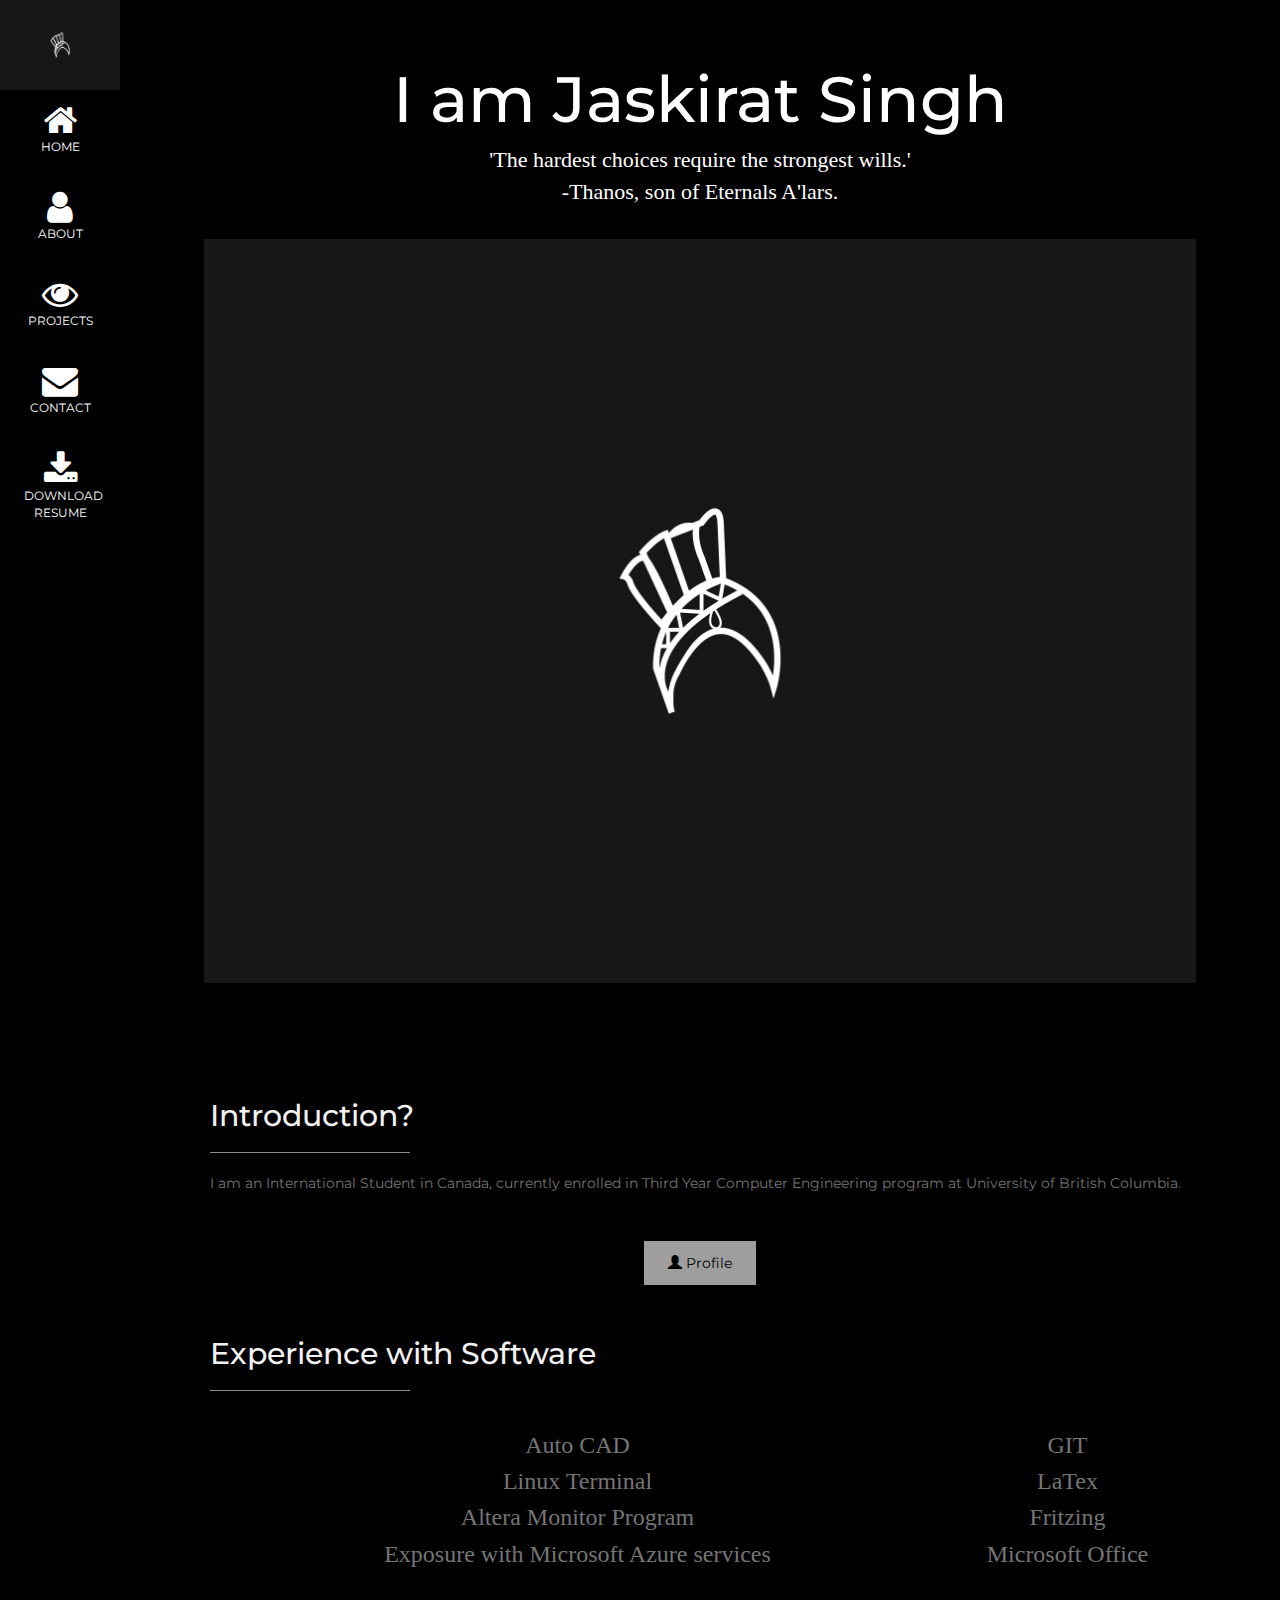
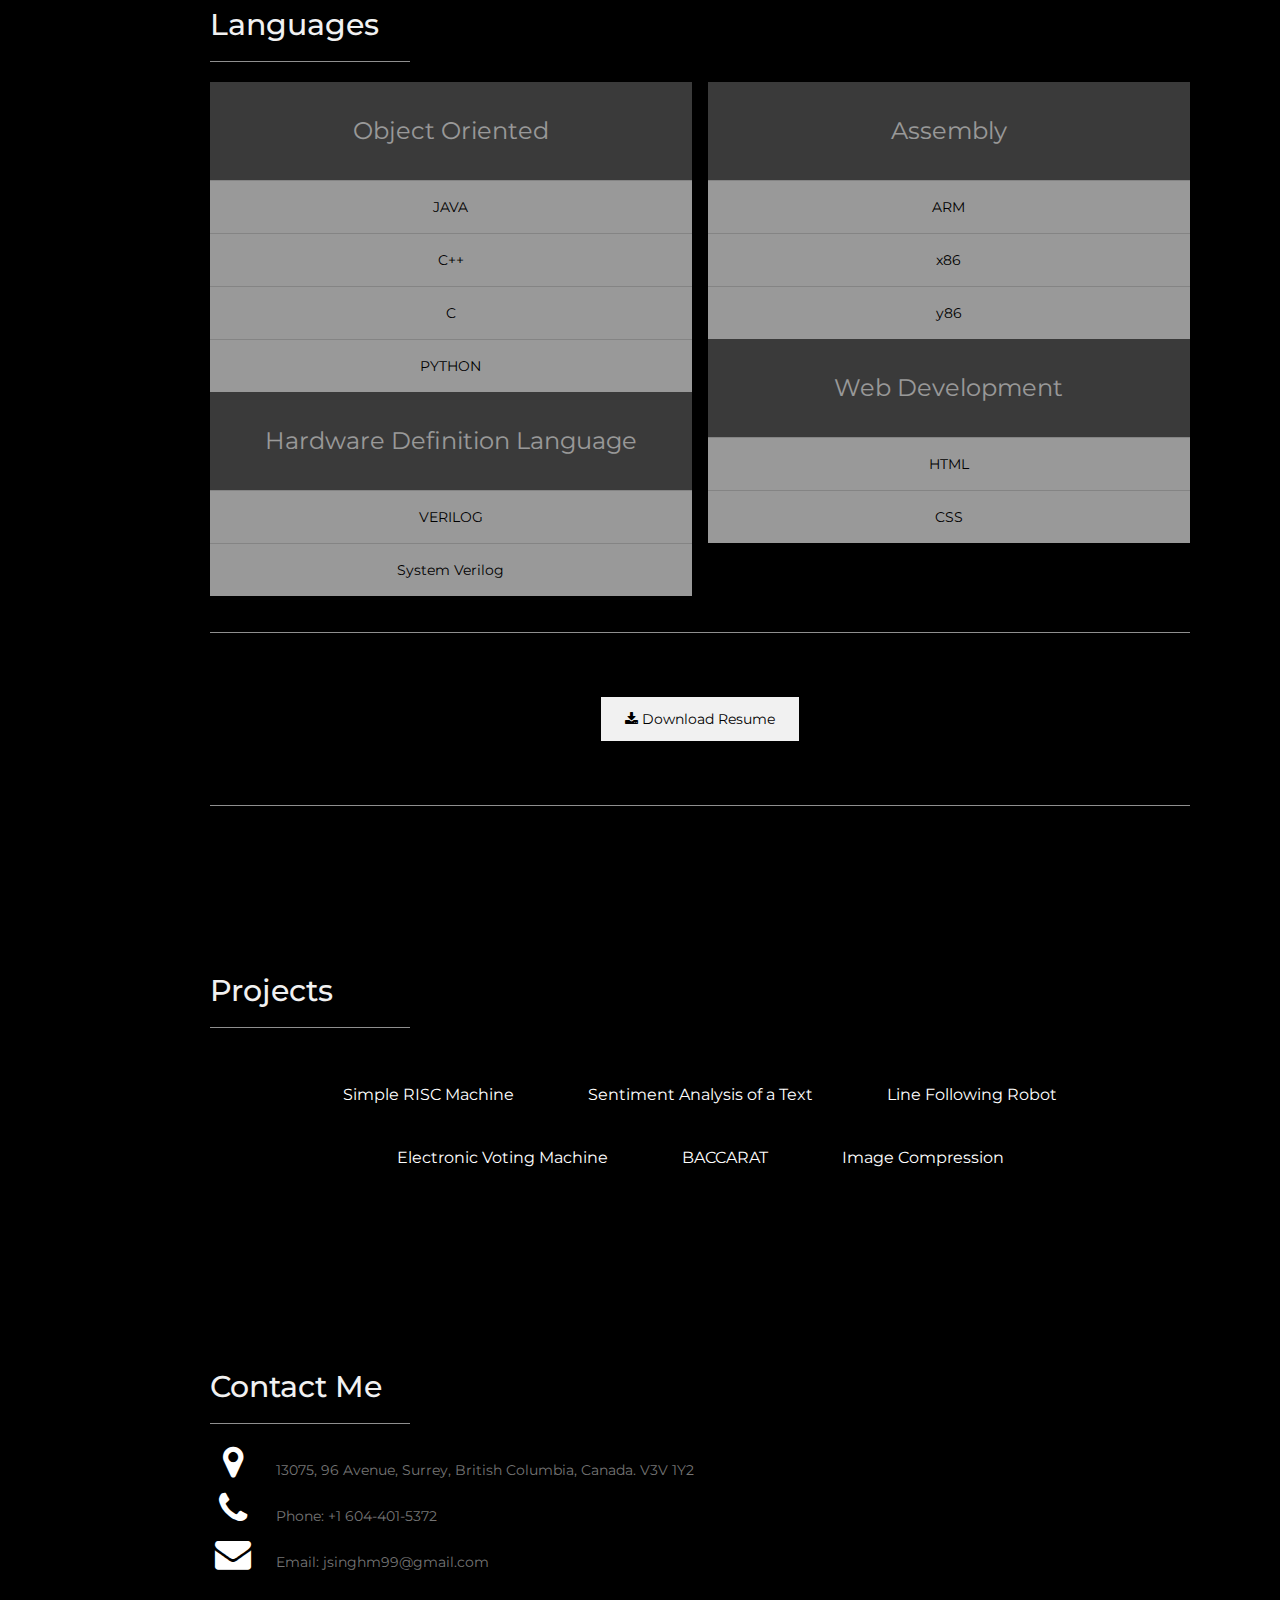
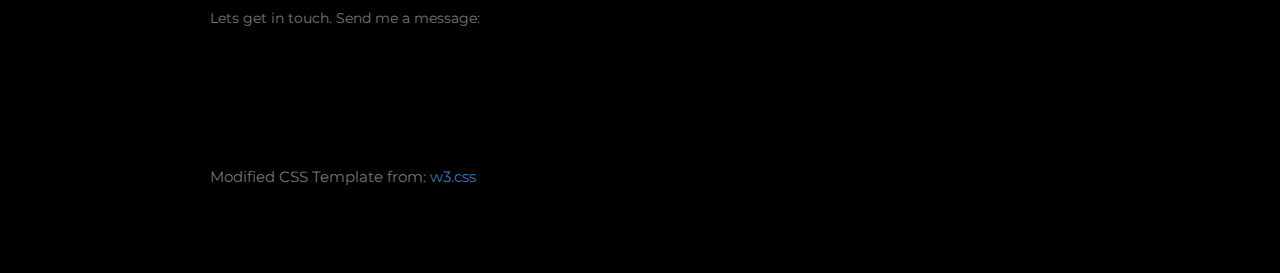
<file: index.html>
<!DOCTYPE html>

<html>

  <!----------------------------------------------------------------------------------------------------------------------------------------------------------------------------------------->
  <title>
    Jaskirat_Singh
  </title>
  <!----------------------------------------------------------------------------------------------------------------------------------------------------------------------------------------->

  <link rel="icon" type="/image/png" href = "images/icon.png">
  <meta charset="UTF-8">
  <meta name="viewport" content="width=device-width, initial-scale=1">
  <link rel="stylesheet" href="https://www.w3schools.com/w3css/4/w3.css">
  <link rel="stylesheet" href="https://fonts.googleapis.com/css?family=Montserrat">
  <link rel="stylesheet" href="https://cdnjs.cloudflare.com/ajax/libs/font-awesome/4.7.0/css/font-awesome.min.css">
  <link rel="stylesheet" href="https://maxcdn.bootstrapcdn.com/bootstrap/3.3.7/css/bootstrap.min.css">

<!------------------------------------------------------------------------------------------------------------------------------------------------------------------------------------------->
<!------------------------------------------------------------------------------------------------------------------------------------------------------------------------------------------->
<!---------------------------------------------------------------------START OF STYLE SHEET-------------------------------------------------------------------------------------------------->
<!------------------------------------------------------------------------------------------------------------------------------------------------------------------------------------------->
<!------------------------------------------------------------------------------------------------------------------------------------------------------------------------------------------->

  <style>

    /*--------------------------------------------------------------------------------------------------------------------------------------------------------------------------------------*/
    body, h1,h2,h3,h4,h5,h6 {
      font-family: "Montserrat", sans-serif
    }
    h7 {
      font-family: "Montserrat", sans-serif, color: red
    }
    h8 {
      font-family: 'Gruppo';
      font-size: 22px;
    }
    /*--------------------------------------------------------------------------------------------------------------------------------------------------------------------------------------*/
    .w3-row-padding img {
      margin-bottom: 12px
    }
    .w3-sidebar {
      width: 120px;
      background: #222;
    }
    #main {
      margin-left: 120px
    }
    
    @media only screen and (max-width: 600px) {#main {margin-left: 0}}

    /*--------------------------------------------------------------------------------------------------------------------------------------------------------------------------------------*/
    /*----------------------------------------------------------------------------PROJECT DESCRIPTION MODALS---------------------------------------------------------------------------0----*/
    /*--------------------------------------------------------------------------------------------------------------------------------------------------------------------------------------*/

    .modal {
      display: none; /* Hidden by default */
      position: fixed; /* Stay in place */
      z-index: 1; /* Sit on top */
      padding-top: 100px; /* Location of the box */
      left: 0;
      top: 0;
      width: 100%; /* Full width */
      height: 100%; /* Full height */
      overflow: auto; /* Enable scroll if needed */
      background-color: rgb(0,0,0); /* Fallback color */
      background-color: rgba(129, 126, 126, 0.4); /* Black w/ opacity */
    }

    .modal-content {
      position: relative;
      background-color: #fefefe;
      margin: auto;
      padding: 0;
      border: 1px solid #888;
      width: 80%;
      box-shadow: 0 4px 8px 0 rgba(0,0,0,0.2),0 6px 20px 0 rgba(0,0,0,0.19);
      -webkit-animation-name: animatetop;
      -webkit-animation-duration: 0.4s;
      animation-name: animatetop;
      animation-duration: 0.4s
    }

    /*-------------------------------------------------------------------------------ANIMATION FOR MODALAS----------------------------------------------------------------------------------*/
    @-webkit-keyframes animatetop {
      from {top:-300px; opacity:0} 
      to {top:0; opacity:1}
    }

    @keyframes animatetop {
      from {top:-300px; opacity:0}
      to {top:0; opacity:1}
    }

    .close {
      color: white;
      float: right;
      font-size: 28px;
      font-weight: bold;
    }

    .close:hover,
    .close:focus {
      color: #000;
      text-decoration: none;
      cursor: pointer;
    }

    .modal-header {
      padding: 2px 8px;
      background-color:black;
      color: white;
    }

    .modal-body {
      padding: 2px 8px;
      background-color: rgb(192, 191, 191);
      color: black;
    }

    .modal-footer {
      padding: 8px 8px;
      background-color: black;
      color: white;
    }

    /*--------------------------------------------------------------------------------------------------------------------------------------------------------------------------------------*/
    
    .button {
      background-color: rgb(0, 0, 0); /* Green */
      border: 1px solid;
      color: rgb(255, 255, 255);
      padding: 15px 32px;
      text-align: center;
      text-decoration: none;
      display: inline-block;
      font-size: 16px;
      margin: 4px 2px;
      cursor: pointer;
    }

    /*--------------------------------------------------------------------------------------------------------------------------------------------------------------------------------------*/

    .whitespace {
      color:rgb(192, 191, 191);
    }

  </style>
<!------------------------------------------------------------------------------------------------------------------------------------------------------------------------------------------->
<!------------------------------------------------------------------------------------------------------------------------------------------------------------------------------------------->
<!---------------------------------------------------------------------END OF STYLE SHEET---------------------------------------------------------------------------------------------------->
<!------------------------------------------------------------------------------------------------------------------------------------------------------------------------------------------->
<!------------------------------------------------------------------------------------------------------------------------------------------------------------------------------------------->

  <body class="w3-black">

<!------------------------------------------------------------------------------------------------------------------------------------------------------------------------------------------->
<!------------------------------------------------------------------------------------------------------------------------------------------------------------------------------------------->
<!---------------------------------------------------------------------START OF LEFT ICON BAR------------------------------------------------------------------------------------------------>
<!------------------------------------------------------------------------------------------------------------------------------------------------------------------------------------------->
<!------------------------------------------------------------------------------------------------------------------------------------------------------------------------------------------->
    <nav class="w3-sidebar w3-bar-block w3-small w3-hide-small w3-black w3-center">
      <!-- Avatar image in top left corner -->
      <img src="images/top_left.png" style="width:100%">
      <a href="#" class="w3-bar-item w3-button w3-padding-large w3-black">
        <i class="fa fa-home w3-spin w3-xxlarge">
        </i>
        <p>
          HOME
        </p>
      </a>
      <a href="#about" class="w3-bar-item w3-button w3-padding-large w3-black">
        <i class="fa fa-user w3-spin w3-xxlarge">
        </i>
        <p>
          ABOUT
        </p>
      </a>
      <a href="#projects" class="w3-bar-item w3-button w3-padding-large w3-black">
        <i class="fa fa-eye w3-spin w3-xxlarge">
        </i>
        <p>
          PROJECTS
        </p>
      </a>
      <a href="#contact" class="w3-bar-item w3-button w3-padding-large w3-black">
        <i class="fa fa-envelope w3-spin w3-xxlarge">
        </i>
        <p>
          CONTACT
        </p>
      </a>
      <a href="wordfiles/Resume.docx" class="w3-bar-item w3-button w3-padding-large w3-black" download>
        <i class="fa fa-download w3-spin w3-xxlarge">
        </i> 
        <p>
          DOWNLOAD <br> 
          RESUME
        </p>
      </a>
    </nav>
<!------------------------------------------------------------------------------------------------------------------------------------------------------------------------------------------->
<!------------------------------------------------------------------------------------------------------------------------------------------------------------------------------------------->
<!---------------------------------------------------------------------END OF LEFT ICON BAR-------------------------------------------------------------------------------------------------->
<!------------------------------------------------------------------------------------------------------------------------------------------------------------------------------------------->
<!------------------------------------------------------------------------------------------------------------------------------------------------------------------------------------------->

<!------------------------------------------------------------------------------------------------------------------------------------------------------------------------------------------->
<!------------------------------------------------------------------------------------------------------------------------------------------------------------------------------------------->
<!---------------------------------------------------------------------START OF PAGE CONTENT------------------------------------------------------------------------------------------------->
<!------------------------------------------------------------------------------------------------------------------------------------------------------------------------------------------->
<!------------------------------------------------------------------------------------------------------------------------------------------------------------------------------------------->

    <div class="w3-padding-large" id="main">

<!------------------------------------------------------------------------------------------------------------------------------------------------------------------------------------------->
<!------------------------------------------------------------------------------------------------------------------------------------------------------------------------------------------->
<!----------------------------------------------------------------------------HEADER--------------------------------------------------------------------------------------------------------->
<!------------------------------------------------------------------------------------------------------------------------------------------------------------------------------------------->
<!------------------------------------------------------------------------------------------------------------------------------------------------------------------------------------------->
      <header class="w3-container w3-padding-32  w3-center w3-black" id="home">
        <h1 class="w3-jumbo">
          <span class="w3-hide-small">
            I am
          </span> 
          Jaskirat Singh
        </h1>
        <h8>
            'The hardest choices require the strongest wills.'  <br> -Thanos, son of Eternals A'lars.<br><br> 
        </h8>
        <img src="images/top_left.png" alt="boy" class="w3-image" width="992" height="1108">
      </header>

<!------------------------------------------------------------------------------------------------------------------------------------------------------------------------------------------->
<!------------------------------------------------------------------------------------------------------------------------------------------------------------------------------------------->
<!---------------------------------------------------------------------END OF HEADER--------------------------------------------------------------------------------------------------------->
<!------------------------------------------------------------------------------------------------------------------------------------------------------------------------------------------->
<!------------------------------------------------------------------------------------------------------------------------------------------------------------------------------------------->

<!------------------------------------------------------------------------------------------------------------------------------------------------------------------------------------------->
<!------------------------------------------------------------------------------------------------------------------------------------------------------------------------------------------->
<!---------------------------------------------------------------------START OF ABOUT SECTION------------------------------------------------------------------------------------------------>
<!------------------------------------------------------------------------------------------------------------------------------------------------------------------------------------------->
<!------------------------------------------------------------------------------------------------------------------------------------------------------------------------------------------->
      <div class="w3-content w3-justify w3-text-grey w3-padding-64" id="about">                                                                                                               
        <h2 class="w3-text-light-grey">                                                                                                                                                         
          Introduction?                                                                                                                                                                           
        </h2>                                                                                                                                                                                           
        <hr style="width:200px" class="w3-opacity">                                                                                                                                                       
        <p>                                                                                                                                                                                         
          I am an International Student in Canada, currently enrolled in Third Year Computer Engineering program at University of British Columbia. <br>
        </p> 
        <div class="w3-row w3-center w3-padding-16 w3-section w3-light-black">
          <button id="PI" class="w3-button w3-center w3-grey w3-padding-large w3-section">
            <i class="glyphicon glyphicon-user">
            </i> 
            Profile
          </button>
        </div>    
        
        <div id="myModal_PI" class="modal">
            <div class="modal-content">
              <div class="modal-header">
                <span class="close">
                  &times;
                </span>
                <h2>
                  Personal Information
                </h2>
              </div>
              <div class="modal-body">
                <p>
                  Name: JASKIRAT SINGH <Br>
                  Date of Birth: 28th JAN 1999 <br>
                  Place of Birth: PUNJAB, INDIA <br> <br>

                  Academic History: <br>
                  Nursery - Grade 12 : Sharjah Indian School, Sharjah, United Arab Emirates. (Grade 12 % = 92.4) <br>
                  University Transfer Program, Applied Science: College of New Caledonia, Prince George, British Columbia, Canada. Sept 2017 - May 2018. (GPA : 4.01) <br>
                  Bachelor of Computer Engineering: University of British Columbia, Vancouver, British Columbia, Canada. Sept 2018 - current. (Transferred into 2nd year, currently in 3rd year) <br> <br>

                  Work History: <br>
                  Fulfillment Associate - Walmart Canada - (June 2018 - Sept 2018) - Stocking + Customer Services <Br> <br>
                  
                  Contract/Intern: <br>
                  Red Maple Learning Institute, Surrey, B.C - (June 2019) - 2 days - Using Microsoft Office Applications, set up a Student Record Management System. <br> <br>

                  Volunteering Experience: <br>
                  Clean Up UAE (Sharjah, United Arab Emirates) - Volunteer	- September 2014<br>
                  •	Leading a team of students under mentorship from Emirates Environmental Group (EEG) in learning effective waste management techniques and cleaning up areas in Rural Dubai.<br>
                  
                  Can Collection Campaign (Sharjah, United Arab Emirates) - Volunteer - October 2015 <br>
                  •	Competing with other environment protection clubs by collecting undisposed cans/tins.<br> 
                  •	Lasted for 2 weeks and ended with 5th position with 20+ clubs competing <Br>
                  
                  UBC Engineering Volunteers (Vancouver, British Columbia) - Volunteer	<br>
                  •	Event 1 : UBC Engineering OPEN house: Attending register’s desk, leading lab tours. (November ,2018) <br>
                  •	Event 2: Help answer prospective UBC engineering students with admission/program related questions <Br> <br>

                  Communication skills: <br>
                  Read, write and speak fluently in English, Punjabi and Hindi. <br>
                  **ENGLISH Proficiency test (IELTS) result: 8 points.<Br>
                  Read and write fluently in Arabic.<br> <br> 
                </p>
              </div>
              <div class="modal-footer">
                <h3>
                  011001010110000101110010011101000110100000100000011100000110010101110010
                </h3>
              </div>
            </div>
          </div>

          <script>
            /*--------------------------------------------------------------------------------------------------------------------------------------------------------------------------------*/      
            var PI_modal = document.getElementById("myModal_PI");
            var PI_btn = document.getElementById("PI");
            var PI_span = document.getElementsByClassName("close")[0];
      
            PI_btn.onclick = function() {
              PI_modal.style.display = "block";
            }
            PI_span.onclick = function() {
              PI_modal.style.display = "none";
            }
            window.onclick = function(event) {
              if (event.target == PI_modal) {
                PI_modal.style.display = "none";
              }
            }
          </script>
                                                                                                                                                                                                                                      
        <h2 class="w3-text-light-grey">
          Experience with Software
        </h2>

        <hr style="width:200px" class="w3-opacity">
        
        <!----------------------------------------------------------------------------------------------------------------------------------------------------------------------------------->
        <div class="w3-row w3-center w3-padding-16 w3-section w3-light-black">
          <div class="w3-threequarter  w3-border w3-border-black w3-hover-border-brown w3-xlarge w3-serif">
            Auto CAD
          </div>
          <div class="w3-quarter  w3-border w3-border-black w3-hover-border-red w3-xlarge w3-serif">
            GIT
          </div>
          <div class="w3-threequarter  w3-border w3-border-black w3-hover-border-pink w3-xlarge w3-serif">
            Linux Terminal
          </div>
            <div class="w3-quarter  w3-border w3-border-black w3-hover-border-blue w3-xlarge w3-serif">
            LaTex
          </div>
          <div class="w3-threequarter  w3-border w3-border-black w3-hover-border-yellow w3-xlarge w3-serif">
            Altera Monitor Program
          </div>
            <div class="w3-quarter  w3-border w3-border-black w3-hover-border-green w3-xlarge w3-serif">
            Fritzing
          </div>
          <div class="w3-threequarter  w3-border w3-border-black w3-hover-border-white w3-xlarge w3-serif">
            Exposure with Microsoft Azure services
          </div>
          <div class="w3-quarter  w3-border w3-border-black w3-hover-border-purple w3-xlarge w3-serif">
            Microsoft Office
          </div>
        </div>
        <!----------------------------------------------------------------------------------------------------------------------------------------------------------------------------------->

        <!----------------------------------------------------------------------------------------------------------------------------------------------------------------------------------->
        <h2 class="w3-text-light-grey">Languages</h2>
        <hr style="width:200px" class="w3-opacity">
        <!----------------------------------------------------------------------------------------------------------------------------------------------------------------------------------->

        <div class="w3-row-padding" style="margin:0 -16px">
          <div class="w3-half w3-margin-bottom">
            <ul class="w3-ul w3-white w3-center w3-opacity w3-hover-opacity-off">
              <li class="w3-dark-grey w3-xlarge w3-padding-32">
                Object Oriented
              </li>
              <li class="w3-padding-16">
                JAVA
              </li>
              <li class="w3-padding-16">
                C++
              </li>
              <li class="w3-padding-16">
                C
              </li>
              <li class="w3-padding-16">
                PYTHON
              </li>
            </ul>
            <ul class="w3-ul w3-white w3-center w3-opacity w3-hover-opacity-off">
              <li class="w3-dark-grey w3-xlarge w3-padding-32">
                Hardware Definition Language
              </li>
              <li class="w3-padding-16">
                VERILOG
              </li>
              <li class="w3-padding-16">
                System Verilog
              </li>
            </ul>
          </div>

          <div class="w3-half">
            <ul class="w3-ul w3-white w3-center w3-opacity w3-hover-opacity-off">
              <li class="w3-dark-grey w3-xlarge w3-padding-32">
                Assembly
              </li>
              <li class="w3-padding-16">
                ARM
              </li>
              <li class="w3-padding-16">
                x86
              </li>
              <li class="w3-padding-16">
                y86
              </li>
            </ul>
            <ul class="w3-ul w3-white w3-center w3-opacity w3-hover-opacity-off">
              <li class="w3-dark-grey w3-xlarge w3-padding-32">Web Development</li>
              <li class="w3-padding-16">HTML</li>
              <li class="w3-padding-16">CSS</li>
            </ul>
          </div>
        </div>

        <!----------------------------------------------------------------------------------------------------------------------------------------------------------------------------------->

        <hr style="width:100%" class="w3-opacity">
        <div class="w3-row w3-center w3-padding-16 w3-section w3-light-black">
          <a href="wordfiles/Resume.docx" class="w3-bar-item w3-button w3-padding-large w3-black" download>
            <button class="w3-button w3-center w3-light-grey w3-padding-large w3-section">
              <i class="fa fa-download">
              </i> 
              Download Resume
            </button>
          </a>
        </div>
        <hr style="width:100%" class="w3-opacity">
      </div>
<!------------------------------------------------------------------------------------------------------------------------------------------------------------------------------------------->
<!------------------------------------------------------------------------------------------------------------------------------------------------------------------------------------------->
<!---------------------------------------------------------------------END OF ABOUT SECTION-------------------------------------------------------------------------------------------------->
<!------------------------------------------------------------------------------------------------------------------------------------------------------------------------------------------->
<!------------------------------------------------------------------------------------------------------------------------------------------------------------------------------------------->

<!------------------------------------------------------------------------------------------------------------------------------------------------------------------------------------------->
<!------------------------------------------------------------------------------------------------------------------------------------------------------------------------------------------->
<!---------------------------------------------------------------------START OF PROJECTS SECTION--------------------------------------------------------------------------------------------->
<!------------------------------------------------------------------------------------------------------------------------------------------------------------------------------------------->
<!------------------------------------------------------------------------------------------------------------------------------------------------------------------------------------------->
      <div class="w3-padding-64 w3-content" id="projects">

        <h2 class="w3-text-light-grey">
          Projects
        </h2>
        <hr style="width:200px" class="w3-opacity">
        <div class="w3-row w3-center w3-padding-16 w3-section w3-black">
          <button id="SRISCM" class="button button5 w3-border-black w3-hover-border-yellow">
            Simple RISC Machine
          </button>
          <button id="SAOAT" class="button button5 w3-border-black w3-hover-border-blue">
            Sentiment Analysis of a Text
          </button>
          <button id="LFR"class="button button5 w3-border-black w3-hover-border-pink" >
            Line Following Robot
          </button>
          <button id="EVM"class="button button5 w3-border-black w3-hover-border-green" >
            Electronic Voting Machine
          </button>
          <button id="TWM"class="button button5 w3-border-black w3-hover-border-red" >
            BACCARAT
          </button>
          <button id="IC"class="button button5 w3-border-black w3-hover-border-white" >
            Image Compression
          </button>
        </div>

        <!----------------------------------------------------------------------------------------------------------------------------------------------------------------------------------->
        <!----------------------------------------------------------------------------------------------------------------------------------------------------------------------------------->

        <div id="myModal_SRISCM" class="modal">
          <div class="modal-content">
            <div class="modal-header">
              <span class="close">
                &times;
              </span>
              <h2>
                Simple Reduced Set Instruction Computer Machine
              </h2>
            </div>
            <div class="modal-body">
              <p>
                Used ModelSim and Quartus to build a simple “Reduced Instruction Set Computer” (RISC) with Verilog, thereby gaining a better understanding of the chip functionality for ARM “instruction set architecture” <br>
                Integrated a finite state machine controller, instruction decoder and added Memory to RISC, to support memory mapped I/O. <br>
                Done as a Lab course over a period of 4 months at University of British Columbia, Vancouver. <br>
                Course Name: CPEN 211 : Introduction to Microcomputers <Br>
                Date: Sept 2018 - Dec 2018 <Br>
                Partner Name : Ryan Koyanagi <br>
              </p>  
            </div>
            <div class="modal-footer">
              <h3>
                Language : VERILOG
              </h3>
            </div>
          </div>
        </div>
        
        <!----------------------------------------------------------------------------------------------------------------------------------------------------------------------------------->

        <div id="myModal_SAOAT" class="modal">
          <div class="modal-content">
            <div class="modal-header">
              <span class="close">
                &times;
              </span>
              <h2>
                Sentiment Analysis Of A Text
              </h2>
            </div>
            <div class="modal-body">
              <p>
                Used Microsoft’s Azure Cognitive Services and built upon base code provided by instructor to analyze a text doc and find it's overall sentiment. <br>
                The text file is read and then broken down into clusters each containing 500 words. These clusters are then sent to Microsoft servers to find their sentiment. <br>
                Overall sentiment is then calculated. <Br>
                Done as a Lab course over a period of 4 months at University of British Columbia, Vancouver. <br>
                Course Name: CPEN 221 : Principals of Software Engineering <Br>
                Date: mid-Sept 2018 to end of Sept 2018 <Br>
                Partner Names: Sebastian Gonzalez and Kimia Besfat
              </p>
            </div>
            <div class="modal-footer">
              <h3>
                Language: JAVA
              </h3>
            </div>
          </div>
        </div>      
        
        <!----------------------------------------------------------------------------------------------------------------------------------------------------------------------------------->

        <div id="myModal_LFR" class="modal">
          <div class="modal-content">
            <div class="modal-header">
              <span class="close">
                &times;
                </span>
              <h2>
                Line Following Robot
              </h2>
            </div>
            <div class="modal-body">
              <p>
                Using Infrared Sensors, geared DC motors, raspberry pi, and additional components, created a line following robot. <br>
                The robot consisted 6 sensors in the front, each having its unique role. <br> <br>
                Key feature added: The robot analyses the path it's being following for a while, and accordingly manages its speed. If it has been seeing a straight line for a while, it accelerates and upon noticing a 
                curve slows down again. This is done with the help of the 2 extra sensors (The instructor asked to use only 4 sensors, we took permission to add 2 more, to add this feature.) which monitor anu change in path
                coming up ahead, and hence are placed a few centimeters ahead of the 4 sensors monitoring the path. It could also be controlled remotely through a mobile app. <br> <br>
                Done as a Lab course over a period of 1 month at University of British Columbia, Vancouver. <br>
                Course Name: CPEN 291 : Computer Engineering Design Studio <Br>
                Date: Feb 2019 - March 2019 <Br>
                Partners: Soroush Amirizadeh, Yash Dhandhania, Luqman Hakim, John Marquez and Thong Nguyen <br>
                My role/focus are: Eventhough every one helped out each other when needed, I worked mostly on path following and acceleration/decceleration algorithm. <br>
              </p>
            </div>
            <div class="modal-footer">
              <h3>
                Language: PYTHON
              </h3>
            </div>
          </div>
        </div>
        
        <!----------------------------------------------------------------------------------------------------------------------------------------------------------------------------------->

        <div id="myModal_EVM" class="modal">
          <div class="modal-content">
            <div class="modal-header">
              <span class="close">
                &times;
              </span>
              <h2>
                Electronic Voting Machine
              </h2>
            </div>
            <div class="modal-body">
              <p>
                Using a fingerprint scanner, camera, RFID card reader, Raspberrypi, touchscreen UI and additional components (electronic and 3d printed) created a fully functional portable Electronic Voting Machine. <br> <br>
                
                Working: An Admin can register a user through an online interface, create candidates, and start the voting process. Once the process has started, the voters go to the EVM, enter their username and password,
                scan their fingerprint and then go through a facial recognition test to cast a vote. The votes are then available for the admin to monitor real time. <br> <Br>
                
                Tech used: <b>-</b> Node js is the run-time environment for the backend. <br>
                <b>-</b> Used Express framework to serve backend requests for its simple and flexible structure, appropriate for rapid prototyping. <br>
                <b>-</b> Used the Flask framework to make the a facial recognition service. We do this since python has more libraries for accurate facial recognition. <br>
                <b>-</b> We use passport.js as authentication middleware for security purpose (logging in and signing up) <br>
                <b>-</b> We further take several security precautions such as storing hashed passwords instead of actual passwords as well as using cookies to maintain sessions for the online portal <br>
                <b>-</b> We used MongoDB as our database for the users’ information and the polling data <br>
                <b>-</b> Implemented with HTML, Javascript, CSS and handlebars, it also uses some style sheets from an online style sheet provider W3SCHOOLS.com <br>
                <b>-</b> We also used handlebars for rapid templating for HTML and CSS <br><br>

                Done as a Lab project over a period of 1 month at University of British Columbia, Vancouver. <br>
                Course Name: CPEN 291 : Computer Engineering Design Studio <Br>
                Date: March 2019 - April 2019 <Br>
                Partners: Soroush Amirizadeh, Yash Dhandhania, Luqman Hakim, John Marquez and Thong Nguyen <br>
                My role/focus area: Developed the front-end website for the UI. Set up all the hardware along with Soroush. <br> <Br>

                Some Images of the front end and fritzing of the overall hardware. <Br>
                <div class = "whitespace">
                  ----------<img src="images/fritzing_proj_2.png" style="width:30%"> ____________________  
                  <img src="images/homepage.png" style="width:50%"> ---- <Br> <br> <br>
                  -------------_______________________<img src="images/user_reg.png" style="width:70%"> <br> <br> <br>
                  ----------<img src="images/admin_access.png" style="width:45%"> --------------
                  <img src="images/poll_stat.png" style="width:39%">  
                </div>

              </p>
            </div>
            <div class="modal-footer">
              <h3>
                Language: Python (basic javascript, HTML, CSS and handlebars as well)
              </h3>
            </div>
          </div>
        </div>
        
        <!----------------------------------------------------------------------------------------------------------------------------------------------------------------------------------->

        <div id="myModal_TWM" class="modal">
          <div class="modal-content">
            <div class="modal-header">
              <span class="close">
                &times;
              </span>
              <h2>
                BACCARAT
              </h2>
            </div>
            <div class="modal-body">
              <p>
                Developed a Baccarat engine. Baccarat is a card game played in casinos around the world. A simple datapath can be constructed and controlled by a state machine. Game played through DE1-Soc. <br>
                Done as a Lab project over a period of 1 week at University of British Columbia, Vancouver. <br>
                Course Name: CPEN 311 : Digital Systems Design <Br>
                Date: May 2019 <Br>
              </p>
            </div>
            <div class="modal-footer">
              <h3>
                Language : System Verilog
              </h3>
            </div>
          </div>
        </div>

        <!----------------------------------------------------------------------------------------------------------------------------------------------------------------------------------->

        <div id="myModal_IC" class="modal">
            <div class="modal-content">
              <div class="modal-header">
                <span class="close">
                  &times;
                </span>
                <h2>
                  Image Compression Algorithms
                </h2>
              </div>
              <div class="modal-body">
                <p>
                  Using pre written basic code for classes such as HSLApixel , png etc, implemented compression algorithms in C++. <br>
                  Done as a Lab project over a period of 1 week at University of British Columbia, Vancouver. <br>
                  Course Name: CS 221 : Basic Algorithms and Data Structures. <Br>
                  Date: Marcg 2019 <Br>
                  Partner: Kimia Besfat <br>
                </p>
              </div>
              <div class="modal-footer">
                <h3>
                  Language : C++
                </h3>
              </div>
            </div>
          </div>
        
        <!----------------------------------------------------------------------------------------------------------------------------------------------------------------------------------->
        <!----------------------------------------------------------------------------------------------------------------------------------------------------------------------------------->

        <script>
          /*--------------------------------------------------------------------------------------------------------------------------------------------------------------------------------*/      
          var SRISCM_modal = document.getElementById("myModal_SRISCM");
          var SRISCM_btn = document.getElementById("SRISCM");
          var SRISCM_span = document.getElementsByClassName("close")[1];
  
          SRISCM_btn.onclick = function() {
            SRISCM_modal.style.display = "block";
          }
          SRISCM_span.onclick = function() {
            SRISCM_modal.style.display = "none";
          }
          window.onclick = function(event) {
            if (event.target == SRISCM_modal) {
              SRISCM_modal.style.display = "none";
            }
          }
          
          /*--------------------------------------------------------------------------------------------------------------------------------------------------------------------------------*/     
          
          var SAOAT_modal = document.getElementById("myModal_SAOAT");
          var SAOAT_btn = document.getElementById("SAOAT");
          var SAOAT_span = document.getElementsByClassName("close")[2];
  
          SAOAT_btn.onclick = function() {
            SAOAT_modal.style.display = "block";
          }
          SAOAT_span.onclick = function() {
            SAOAT_modal.style.display = "none";
          }
          window.onclick = function(event) {
            if (event.target == SAOAT_modal) {
              SAOAT_modal.style.display = "none";
            }
          }
          
          /*--------------------------------------------------------------------------------------------------------------------------------------------------------------------------------*/  

          var LFR_modal = document.getElementById("myModal_LFR");
          var LFR_btn = document.getElementById("LFR");
          var LFR_span = document.getElementsByClassName("close")[3];
      
          LFR_btn.onclick = function() {
            LFR_modal.style.display = "block";
          }
          LFR_span.onclick = function() {
            LFR_modal.style.display = "none";
          }
          window.onclick = function(event) {
            if (event.target == LFR_modal) {
              LFR_modal.style.display = "none";
            }
          }
          
          /*--------------------------------------------------------------------------------------------------------------------------------------------------------------------------------*/  

          var EVM_modal = document.getElementById("myModal_EVM");
          var EVM_btn = document.getElementById("EVM");
          var EVM_span = document.getElementsByClassName("close")[4];
    
          EVM_btn.onclick = function() {
            EVM_modal.style.display = "block";
          }
          EVM_span.onclick = function() {
            EVM_modal.style.display = "none";
          }
          window.onclick = function(event) {
            if (event.target == EVM_modal) {
              EVM_modal.style.display = "none";
            }
          }
          
          /*--------------------------------------------------------------------------------------------------------------------------------------------------------------------------------*/  

          var TWM_modal = document.getElementById("myModal_TWM");
          var TWM_btn = document.getElementById("TWM");
          var TWM_span = document.getElementsByClassName("close")[5];
      
          TWM_btn.onclick = function() {
            TWM_modal.style.display = "block";
          }
          TWM_span.onclick = function() {
            TWM_modal.style.display = "none";
          }
          window.onclick = function(event) {
            if (event.target == TWM_modal) {
              TWM_modal.style.display = "none";
            }
          }

          /*--------------------------------------------------------------------------------------------------------------------------------------------------------------------------------*/  

          var IC_modal = document.getElementById("myModal_IC");
          var IC_btn = document.getElementById("IC");
          var IC_span = document.getElementsByClassName("close")[6];
      
          IC_btn.onclick = function() {
            IC_modal.style.display = "block";
          }
          IC_span.onclick = function() {
            IC_modal.style.display = "none";
          }
          window.onclick = function(event) {
            if (event.target == IC_modal) {
              IC_modal.style.display = "none";
            }
          }
          
          /*--------------------------------------------------------------------------------------------------------------------------------------------------------------------------------*/  

        </script>
      </div>

<!------------------------------------------------------------------------------------------------------------------------------------------------------------------------------------------->
<!------------------------------------------------------------------------------------------------------------------------------------------------------------------------------------------->
<!---------------------------------------------------------------------END OF PROJECTS SECTION----------------------------------------------------------------------------------------------->
<!------------------------------------------------------------------------------------------------------------------------------------------------------------------------------------------->
<!------------------------------------------------------------------------------------------------------------------------------------------------------------------------------------------->

<!------------------------------------------------------------------------------------------------------------------------------------------------------------------------------------------->
<!------------------------------------------------------------------------------------------------------------------------------------------------------------------------------------------->
<!---------------------------------------------------------------------START OF CONTACT SECTION---------------------------------------------------------------------------------------------->
<!------------------------------------------------------------------------------------------------------------------------------------------------------------------------------------------->
<!------------------------------------------------------------------------------------------------------------------------------------------------------------------------------------------->

      <div class="w3-padding-64 w3-content w3-text-grey" id="contact">
        <h2 class="w3-text-light-grey">
          Contact Me
        </h2>
        <hr style="width:200px" class="w3-opacity">

        <div class="w3-section">
          <p>
            <i class="fa fa-map-marker fa-fw w3-text-white w3-xxlarge w3-margin-right">
            </i> 
            13075, 96 Avenue, Surrey, British Columbia, Canada. V3V 1Y2
          </p>
          <p>
            <i class="fa fa-phone fa-fw w3-text-white w3-xxlarge w3-margin-right">
            </i> 
            Phone: +1 604-401-5372
          </p>
          <p>
            <i class="fa fa-envelope fa-fw w3-text-white w3-xxlarge w3-margin-right"> 
            </i> 
            Email: jsinghm99@gmail.com
          </p>
        </div>
        <br>
        <p>
          Lets get in touch. Send me a message:
        </p>
      </div>
<!------------------------------------------------------------------------------------------------------------------------------------------------------------------------------------------->
<!------------------------------------------------------------------------------------------------------------------------------------------------------------------------------------------->
<!---------------------------------------------------------------------END OF CONTACT SECTION------------------------------------------------------------------------------------------------>
<!------------------------------------------------------------------------------------------------------------------------------------------------------------------------------------------->
<!------------------------------------------------------------------------------------------------------------------------------------------------------------------------------------------->

<!------------------------------------------------------------------------------------------------------------------------------------------------------------------------------------------->
<!------------------------------------------------------------------------------------------------------------------------------------------------------------------------------------------->
<!---------------------------------------------------------------------------------FOOTER---------------------------------------------------------------------------------------------------->
<!------------------------------------------------------------------------------------------------------------------------------------------------------------------------------------------->
<!------------------------------------------------------------------------------------------------------------------------------------------------------------------------------------------->
      <footer class="w3-content w3-padding-64 w3-text-grey w3-xlarge">
        <p class="w3-medium">
          Modified CSS Template from: 
          <a href="https://www.w3schools.com/w3css/default.asp" target="_blank" class="w3-hover-text-green">
            w3.css
          </a>
        </p>
      </footer>
<!------------------------------------------------------------------------------------------------------------------------------------------------------------------------------------------->
<!------------------------------------------------------------------------------------------------------------------------------------------------------------------------------------------->
<!---------------------------------------------------------------------END OF FOOTER--------------------------------------------------------------------------------------------------------->
<!------------------------------------------------------------------------------------------------------------------------------------------------------------------------------------------->
<!------------------------------------------------------------------------------------------------------------------------------------------------------------------------------------------->
    </div>
<!------------------------------------------------------------------------------------------------------------------------------------------------------------------------------------------->
<!------------------------------------------------------------------------------------------------------------------------------------------------------------------------------------------->
<!---------------------------------------------------------------------END OF PAGE CONTENT--------------------------------------------------------------------------------------------------->
<!------------------------------------------------------------------------------------------------------------------------------------------------------------------------------------------->
<!------------------------------------------------------------------------------------------------------------------------------------------------------------------------------------------->
  </body>
</html>
</file>
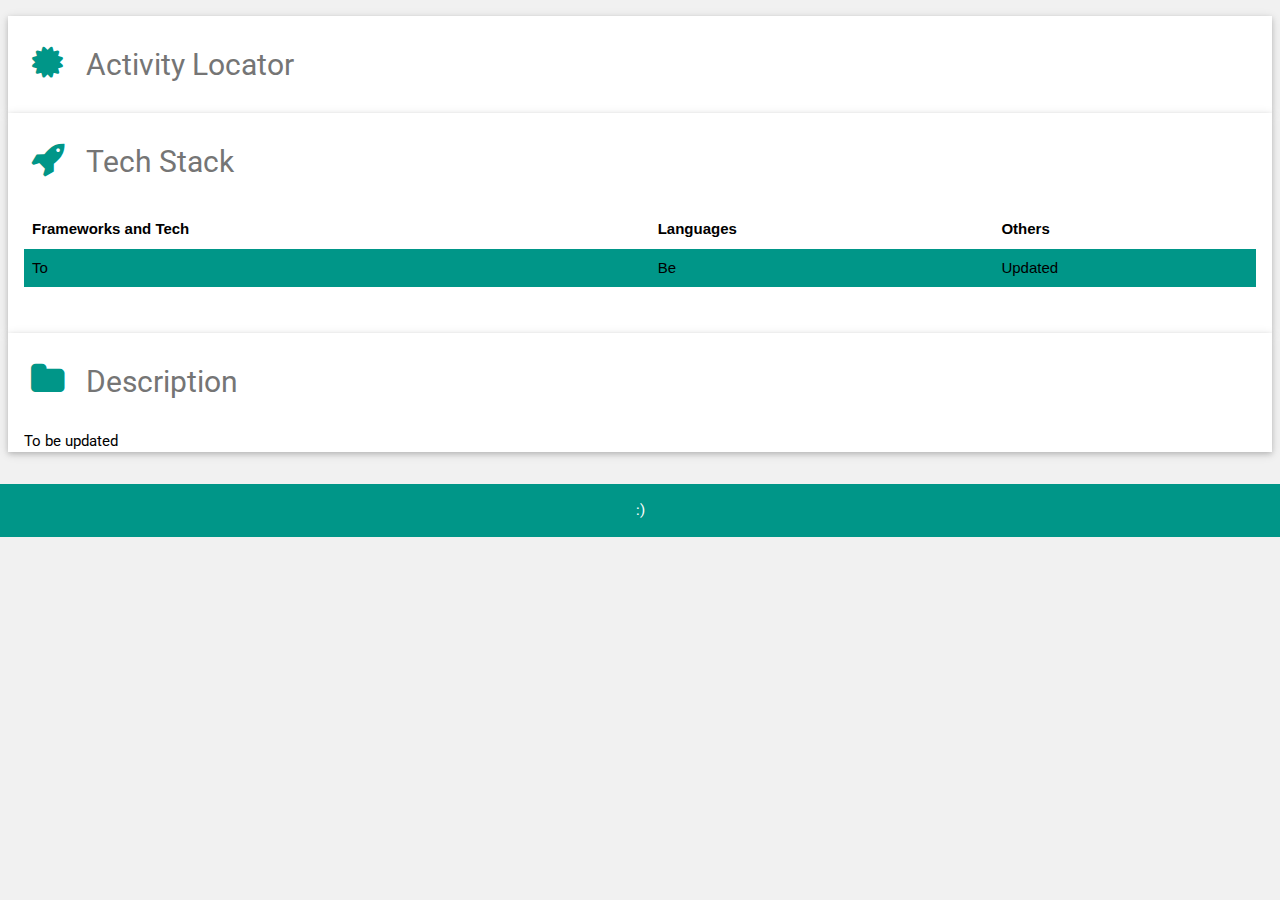
<file: Projects/ActivityLocator.html>
<!DOCTYPE html>
<html>
<title>Jaskirat's</title>
<meta charset="UTF-8">
<meta name="viewport" content="width=device-width, initial-scale=1">
<link rel="stylesheet" href="https://www.w3schools.com/w3css/4/w3.css">
<link rel='stylesheet' href='https://fonts.googleapis.com/css?family=Roboto'>
<link rel="stylesheet" href="https://cdnjs.cloudflare.com/ajax/libs/font-awesome/4.7.0/css/font-awesome.min.css">
<style>
html,body,h1,h2,h3,h4,h5,h6 {font-family: "Roboto", sans-serif}

table {
  font-family: arial, sans-serif;
  border-collapse: collapse;
  width: 100%;
}

td, th {
  border: 0px solid #dddddd;
  text-align: left;
  padding: 8px;
}

tr:nth-child(even) {
  background-color: #009688;
}
</style>
<body class="w3-light-grey">

<!-- Page Container -->
<div class="w3-content w3-margin-top" style="max-width:1400px;">

  <!-- The Grid -->
  <div class="w3-row-padding">

    <!-- Right Column -->
    <div>
      
      <div class="w3-container w3-card w3-white">
        <h2 class="w3-text-grey w3-padding-16"><i class="fa fa-certificate fa-fw w3-margin-right w3-xxlarge w3-text-teal"></i>Activity Locator</h2>
      </div>
      <div class="w3-container w3-card w3-white">
        <h2 class="w3-text-grey w3-padding-16"><i class="fa fa-rocket fa-fw w3-margin-right w3-xxlarge w3-text-teal"></i>Tech Stack</h2>  
        <table>
          <tr>
            <th>Frameworks and Tech</th>
            <th>Languages</th>
            <th>Others</th>
            <tr> <td>To</td> <td>Be</td> <td>Updated</td> </tr>
          </tr><!--
          <tr> <td>React</td> <td>Java</td> <td>Tri-Lingual</td> </tr>
          <tr> <td>Express.js</td> <td>JavaScript</td> <td>Customer Service</td> </tr>
          <tr> <td>Node.js</td> <td>C++</td> <td> Asana</td> </tr>
          <tr> <td>Git / Github</td> <td>C</td> <td>Agile Process</td> </tr>
          <tr> <td>AWS / Azure</td> <td>Verilog</td> <td>Human Factor Mitigation</td> </tr>
          <tr> <td>Quartus / ModelSim</td> <td>System Verilog</td> <td> HTML </td></tr>
          <tr> <td>Android Studio</td> <td>R</td> <td>CSS</td> </tr>  -->      
        </table>
        <br><br>
      </div>
      
      <div class="w3-container w3-card w3-white w3-margin-bottom">
        <h2 class="w3-text-grey w3-padding-16"><i class="fa fa-folder fa-fw w3-margin-right w3-xxlarge w3-text-teal"></i>Description</h2>
             To be updated
      </div>

    <!-- End Right Column -->
    </div>
  
    
  <!-- End Grid -->
  </div>
  
  <!-- End Page Container -->
</div>

<footer class="w3-container w3-teal w3-center w3-margin-top">
  <p>:)</p>
</footer>

</body>
</html>
</file>
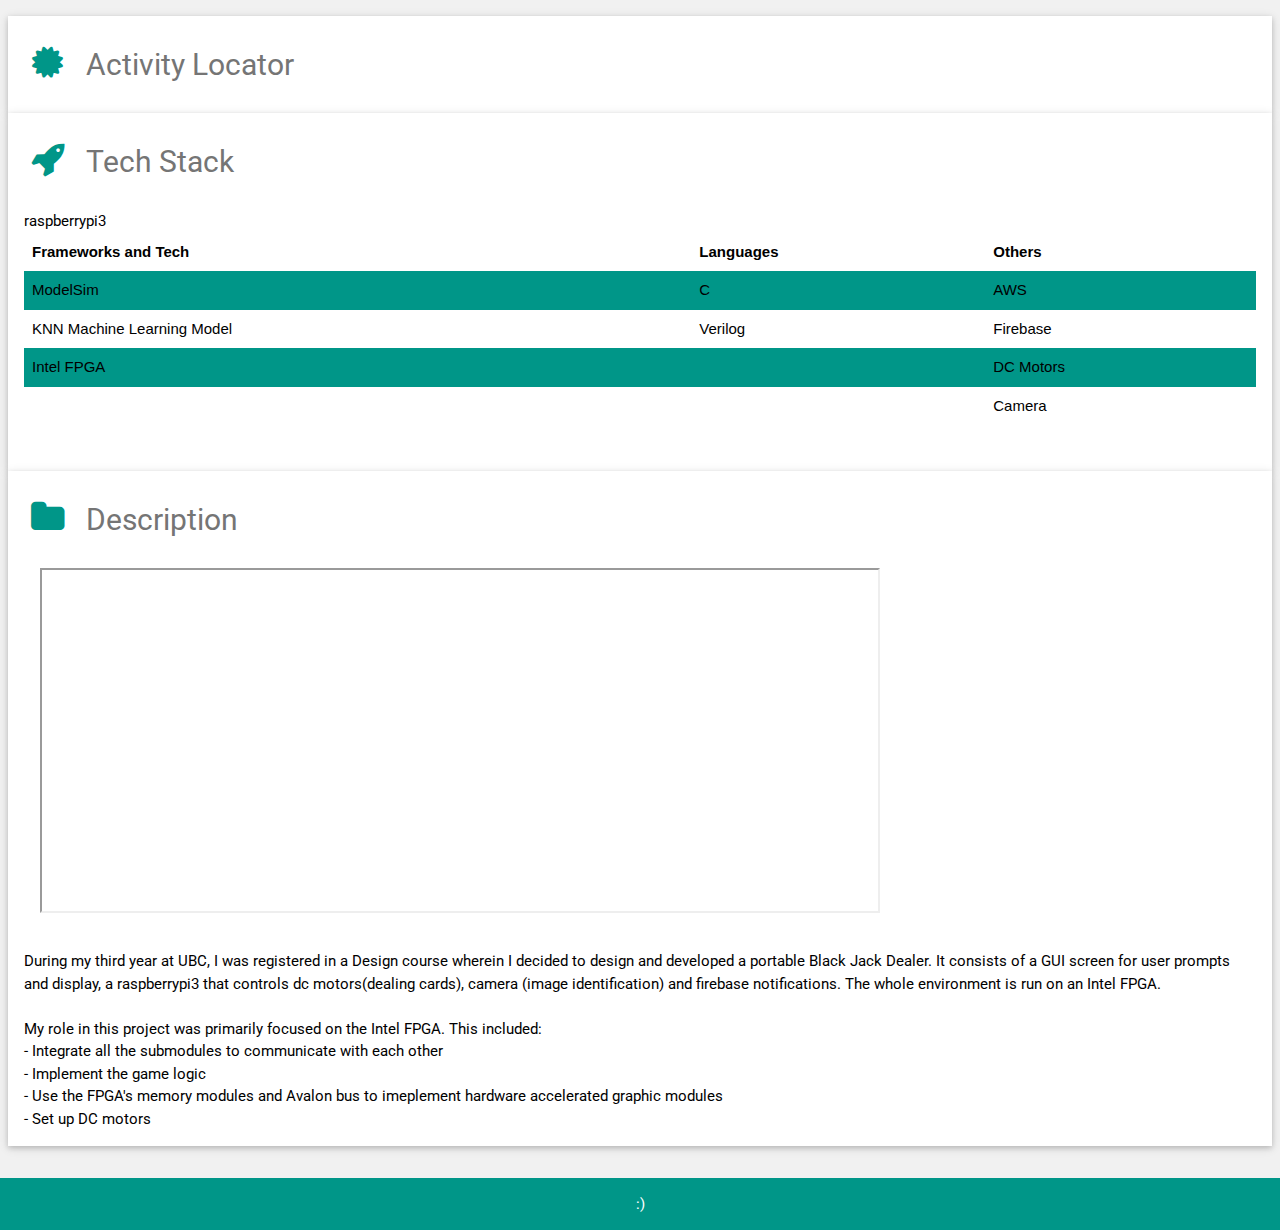
<file: Projects/BlackJackDealer.html>
<!DOCTYPE html>
<html>
<title>Jaskirat's</title>
<meta charset="UTF-8">
<meta name="viewport" content="width=device-width, initial-scale=1">
<link rel="stylesheet" href="https://www.w3schools.com/w3css/4/w3.css">
<link rel='stylesheet' href='https://fonts.googleapis.com/css?family=Roboto'>
<link rel="stylesheet" href="https://cdnjs.cloudflare.com/ajax/libs/font-awesome/4.7.0/css/font-awesome.min.css">
<style>
  html,
  body,
  h1,
  h2,
  h3,
  h4,
  h5,
  h6 {
    font-family: "Roboto", sans-serif
  }

  table {
    font-family: arial, sans-serif;
    border-collapse: collapse;
    width: 100%;
  }

  td,
  th {
    border: 0px solid #dddddd;
    text-align: left;
    padding: 8px;
  }

  tr:nth-child(even) {
    background-color: #009688;
  }
</style>

<body class="w3-light-grey">

  <!-- Page Container -->
  <div class="w3-content w3-margin-top" style="max-width:1400px;">

    <!-- The Grid -->
    <div class="w3-row-padding">

      <!-- Right Column -->
      <div>

        <div class="w3-container w3-card w3-white">
          <h2 class="w3-text-grey w3-padding-16"><i
              class="fa fa-certificate fa-fw w3-margin-right w3-xxlarge w3-text-teal"></i>Activity Locator</h2>
        </div>
        <div class="w3-container w3-card w3-white">
          <h2 class="w3-text-grey w3-padding-16"><i
              class="fa fa-rocket fa-fw w3-margin-right w3-xxlarge w3-text-teal"></i>Tech Stack</h2>
          <table>
            <tr>
              <th>Frameworks and Tech</th>
              <th>Languages</th>
              <th>Others</th>
            <tr>
              <td>ModelSim</td>
              <td>C</td>
              <td>AWS</td>raspberrypi3
            </tr>
            <tr>
              <td>KNN Machine Learning Model</td>
              <td>Verilog</td>
              <td>Firebase</td>
            </tr>
            <tr>
              <td>Intel FPGA</td>
              <td></td>
              <td>DC Motors</td>
            </tr>
            <tr>
              <td></td>
              <td></td>
              <td>Camera</td>
            </tr>
            </tr>
          </table>
          <br><br>
        </div>

        <div class="w3-container w3-card w3-white w3-margin-bottom">
          <h2 class="w3-text-grey w3-padding-16"><i
              class="fa fa-folder fa-fw w3-margin-right w3-xxlarge w3-text-teal"></i>Description</h2>
          <!-- Project Section -->
          <div class="w3-container">
            <div class="w3-col l3 m6 w3-margin-bottom w3-margin-right">
              <div class="w3-display-container">
                <iframe width="840" height="345" src="https://www.youtube.com/embed/VqNGtUGF3xc" allowfullscreen>
                </iframe>
                <!--<video width="200%" height="auto"  controls >
                <source src="BlackJackDealer.MOV" type="video/mp4">
                Your browser does not support the video tag.
              </video>-->
              </div>
            </div>
          </div>
          <p>
            During my third year at UBC, I was registered in a Design course wherein I decided to design and developed a
            portable Black Jack Dealer.
            It consists of a GUI screen for user prompts and display, a raspberrypi3 that controls dc motors(dealing
            cards), camera (image identification) and firebase notifications.
            The whole environment is run on an Intel FPGA.


            <br><br>My role in this project was primarily focused on the Intel FPGA. This included: <br>
            - Integrate all the submodules to communicate with each other <br>
            - Implement the game logic <br>
            - Use the FPGA's memory modules and Avalon bus to imeplement hardware accelerated graphic modules <br>
            - Set up DC motors

          </p>
        </div>
        <!-- End Right Column -->
      </div>
      <!-- End Grid -->
    </div>
    <!-- End Page Container -->
  </div>
  <footer class="w3-container w3-teal w3-center w3-margin-top">
    <p>:)</p>
  </footer>

</body>

</html>
</file>
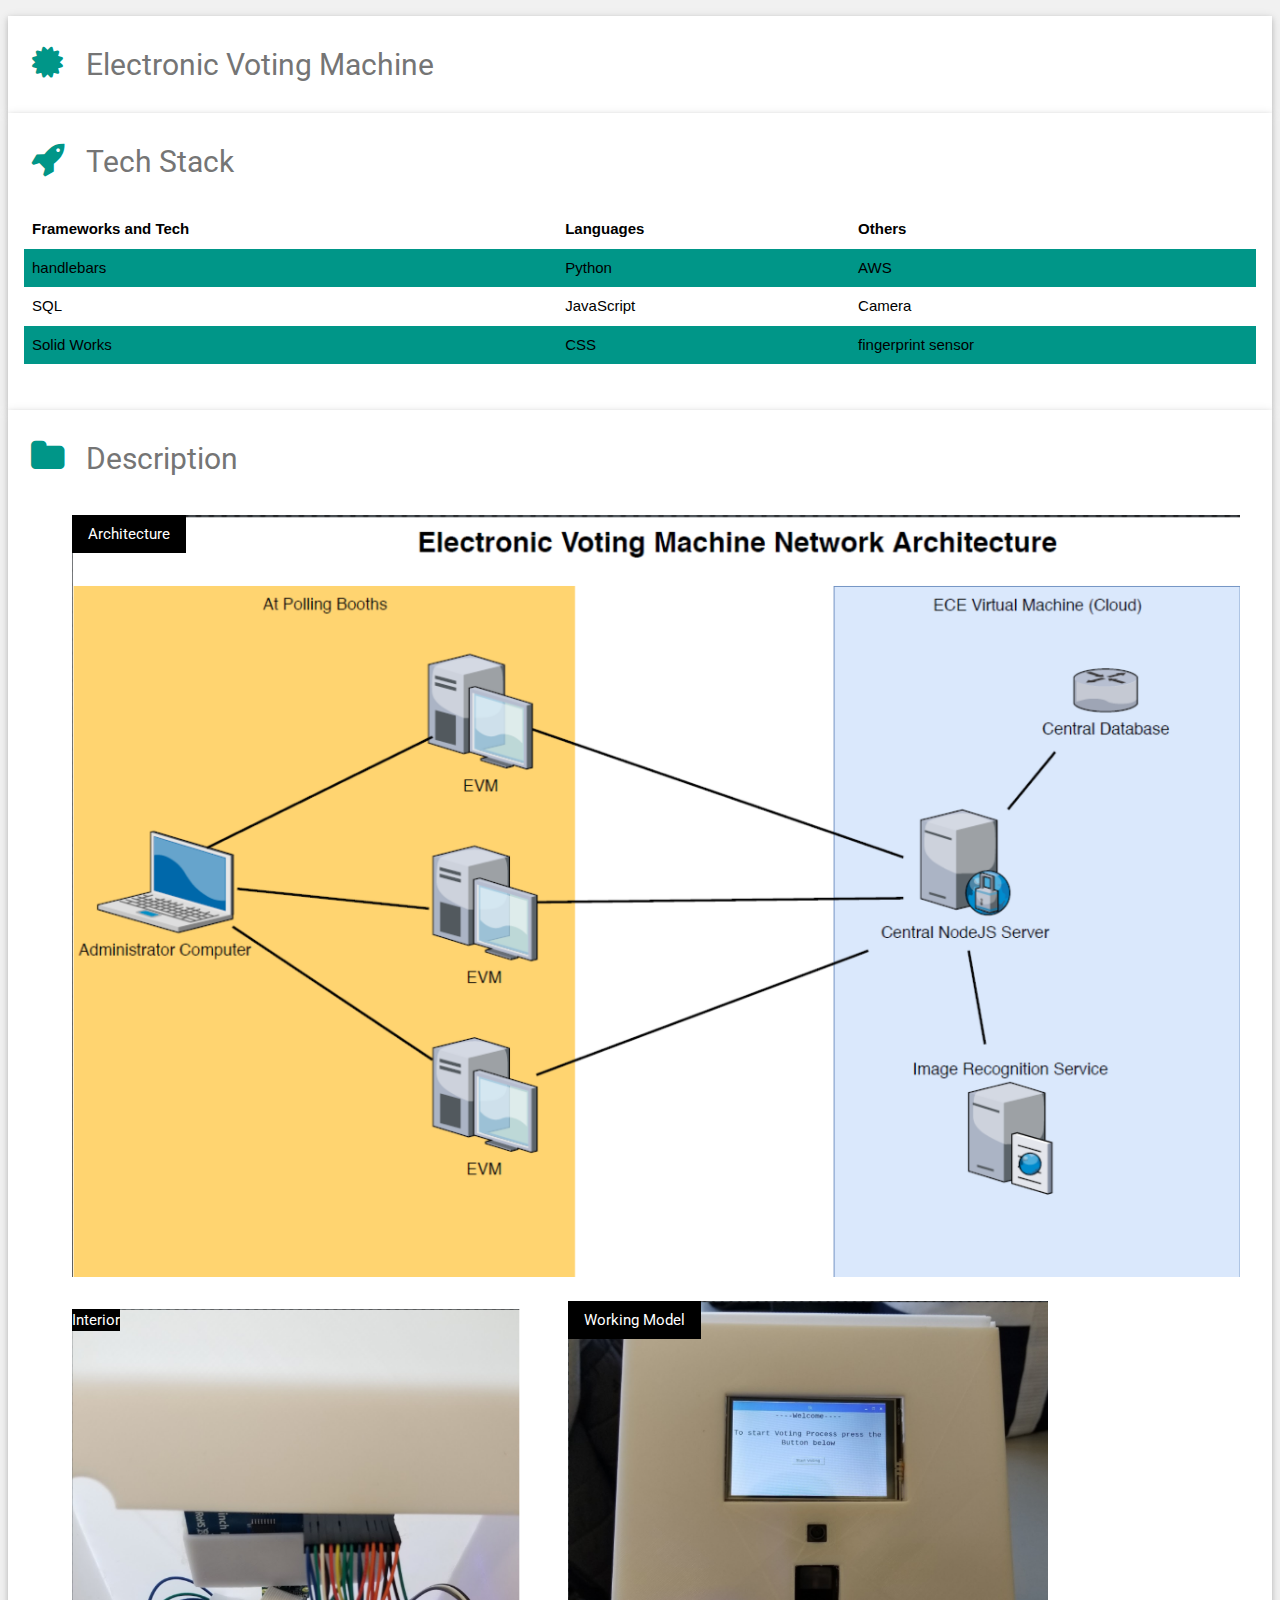
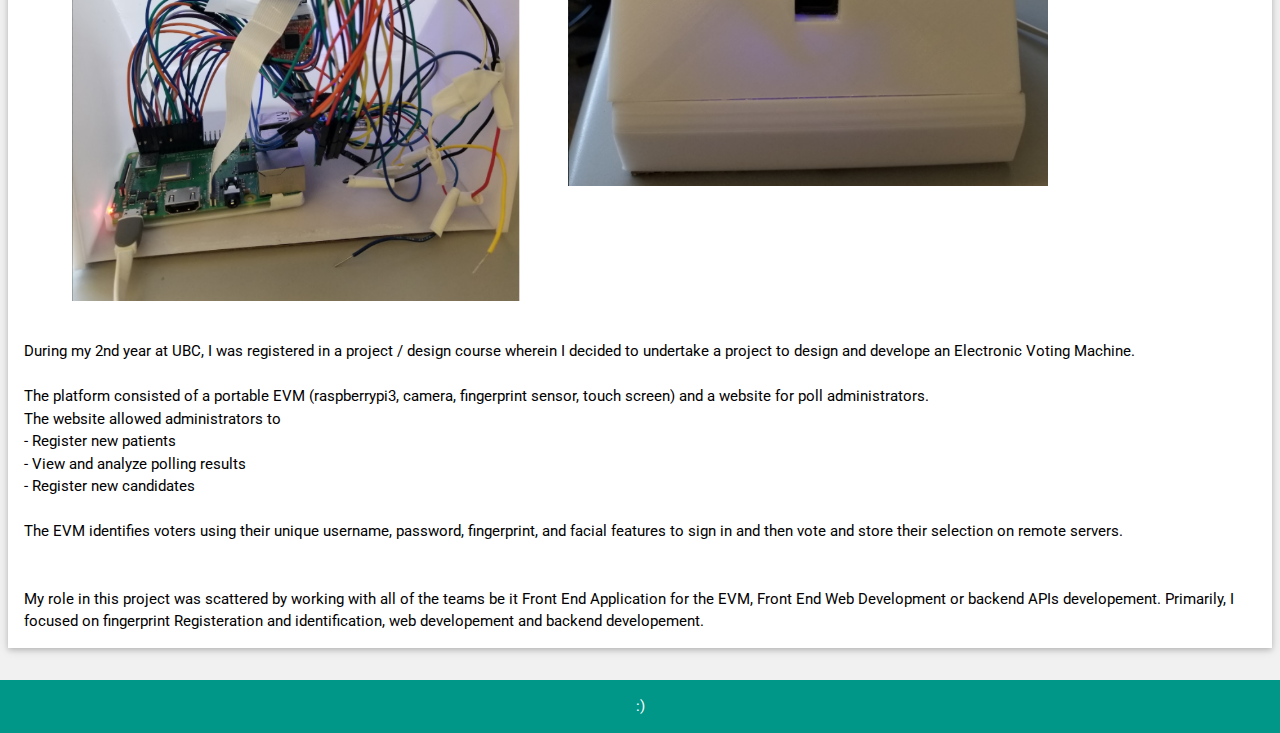
<file: Projects/ElectronicVotingMachine.html>
<!DOCTYPE html>
<html>
<title>Jaskirat's</title>
<meta charset="UTF-8">
<meta name="viewport" content="width=device-width, initial-scale=1">
<link rel="stylesheet" href="https://www.w3schools.com/w3css/4/w3.css">
<link rel='stylesheet' href='https://fonts.googleapis.com/css?family=Roboto'>
<link rel="stylesheet" href="https://cdnjs.cloudflare.com/ajax/libs/font-awesome/4.7.0/css/font-awesome.min.css">
<style>
html,body,h1,h2,h3,h4,h5,h6 {font-family: "Roboto", sans-serif}

table {
  font-family: arial, sans-serif;
  border-collapse: collapse;
  width: 100%;
}

td, th {
  border: 0px solid #dddddd;
  text-align: left;
  padding: 8px;
}

tr:nth-child(even) {
  background-color: #009688;
}
</style>
<body class="w3-light-grey">

<!-- Page Container -->
<div class="w3-content w3-margin-top" style="max-width:1400px;">

  <!-- The Grid -->
  <div class="w3-row-padding">

    <!-- Right Column -->
    <div>
      
      <div class="w3-container w3-card w3-white">
        <h2 class="w3-text-grey w3-padding-16"><i class="fa fa-certificate fa-fw w3-margin-right w3-xxlarge w3-text-teal"></i>Electronic Voting Machine</h2>
      </div>
      <div class="w3-container w3-card w3-white">
        <h2 class="w3-text-grey w3-padding-16"><i class="fa fa-rocket fa-fw w3-margin-right w3-xxlarge w3-text-teal"></i>Tech Stack</h2>  
        <table>
          <tr>
            <th>Frameworks and Tech</th>
            <th>Languages</th>
            <th>Others</th>
            <tr> <td>handlebars</td> <td>Python</td> <td>AWS</td> </tr>
            <tr> <td>SQL</td> <td>JavaScript</td> <td>Camera</td> </tr>
            <tr> <td>Solid Works</td> <td>CSS</td> <td>fingerprint sensor</td> </tr>
          </tr>
        </table>
        <br><br>
      </div>
      
      <div class="w3-container w3-card w3-white w3-margin-bottom" style="position:relative;">
        <h2 class="w3-text-grey w3-padding-16"><i class="fa fa-folder fa-fw w3-margin-right w3-xxlarge w3-text-teal"></i>Description</h2>
             <!-- Project Section -->
        <div class="w3-container" style="position: relative;" >
          <div class="w3-col l3 m6 w3-margin-bottom w3-padding w3-margin-right w3-margin-left" style="width:100%">
            <div class="w3-display-container">
              <div class="w3-display-topleft w3-black w3-padding">Architecture</div>
              <img src="EVMarchitecture.png" alt="House" style="width:100%">
            </div>
          </div><br>
          <div class="w3-col l3 m6 w3-margin-bottom w3-padding  w3-margin-right w3-margin-left" style="width:40%">
            <div class="w3-display-container">
              <div class="w3-display-topleft w3-black w3-margin-right">Interior</div>
              <img src="EVMinterior.png" alt="House" style="width:100%">
            </div>
          </div>
          <div class="w3-col l3 m6 w3-margin-bottom  w3-margin-right w3-margin-left" style="width:40%">
            <div class="w3-display-container">
              <div class="w3-display-topleft w3-black w3-padding">Working Model</div>
              <img src="EVMWorkingModel.png" alt="House" style="width:100%">
            </div>
          </div>
        </div>
        <p>
          During my 2nd year at UBC, I was registered in a project / design course wherein I decided to undertake a project to design and develope an Electronic Voting Machine.
          <br><br>
          The platform consisted of a portable EVM (raspberrypi3, camera, fingerprint sensor, touch screen) and a website for poll administrators.<br>
          The website allowed administrators to <br>
          - Register new patients <br>
          - View and analyze polling results <br>
          - Register new candidates <br>
          <br> The EVM identifies voters using their unique username, password, fingerprint, and facial features to sign in and then vote and store their selection on remote servers.
          <br>

          <br><br>My role in this project was scattered by working with all of the teams be it Front End Application for the EVM, Front End Web Development or 
          backend APIs developement. Primarily, I focused on fingerprint Registeration and identification, web developement and backend developement. 

        </p>
      </div>
      

    <!-- End Right Column -->
    </div>
  
    
  <!-- End Grid -->
  </div>
  
  <!-- End Page Container -->
</div>

<footer class="w3-container w3-teal w3-center w3-margin-top">
  <p>:)</p>
</footer>

</body>
</html>
</file>
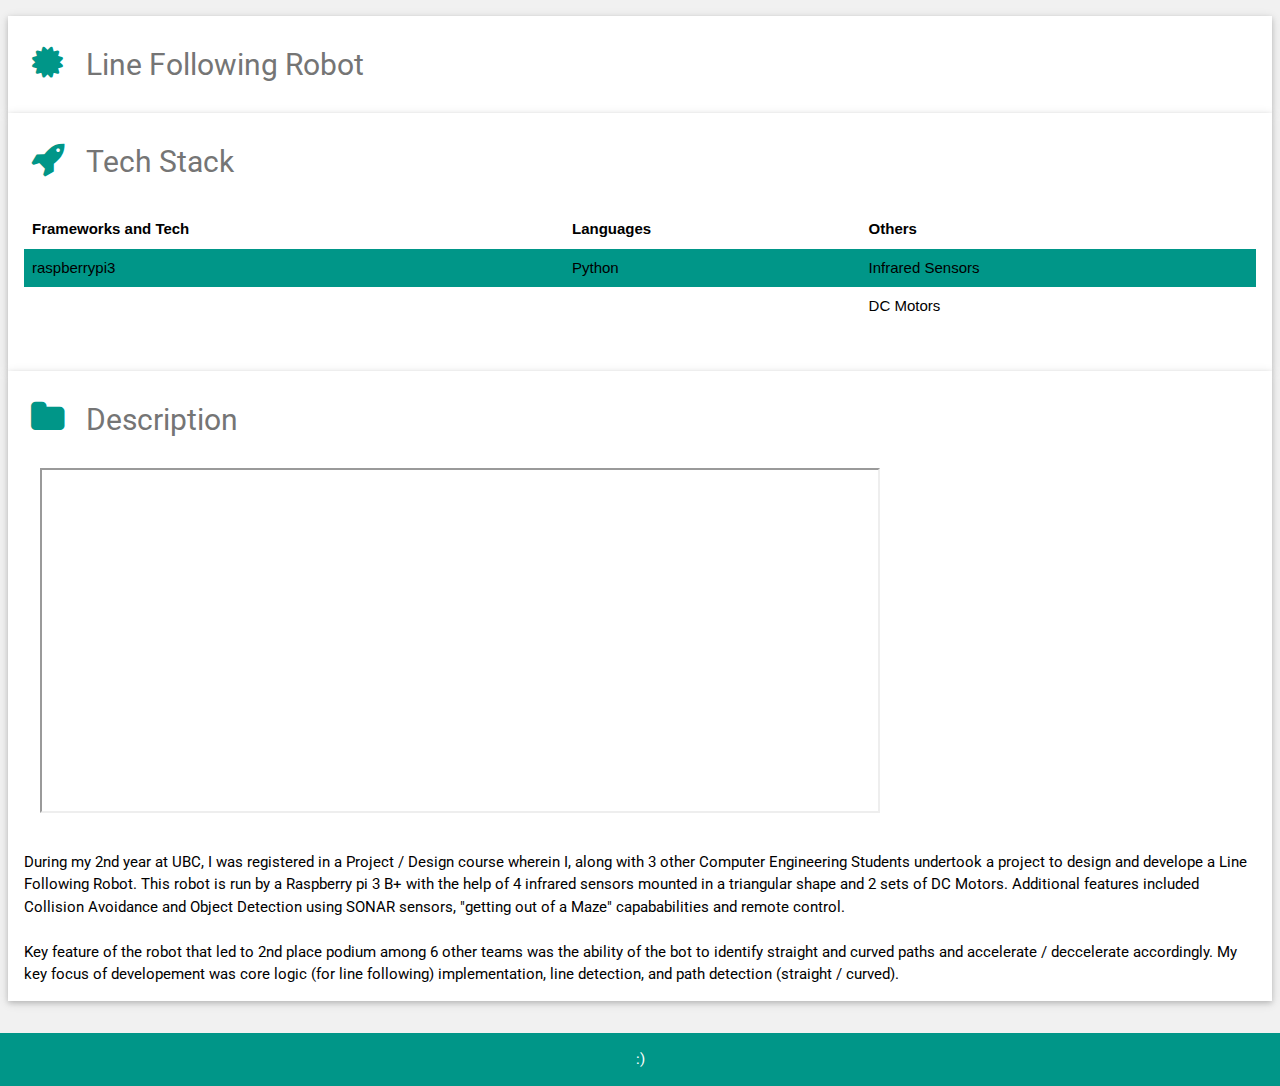
<file: Projects/LineFollowingRobot.html>
<!DOCTYPE html>
<html>
<title>Jaskirat's</title>
<meta charset="UTF-8">
<meta name="viewport" content="width=device-width, initial-scale=1">
<link rel="stylesheet" href="https://www.w3schools.com/w3css/4/w3.css">
<link rel='stylesheet' href='https://fonts.googleapis.com/css?family=Roboto'>
<link rel="stylesheet" href="https://cdnjs.cloudflare.com/ajax/libs/font-awesome/4.7.0/css/font-awesome.min.css">
<style>
  html,
  body,
  h1,
  h2,
  h3,
  h4,
  h5,
  h6 {
    font-family: "Roboto", sans-serif
  }

  table {
    font-family: arial, sans-serif;
    border-collapse: collapse;
    width: 100%;
  }

  td,
  th {
    border: 0px solid #dddddd;
    text-align: left;
    padding: 8px;
  }

  tr:nth-child(even) {
    background-color: #009688;
  }
</style>

<body class="w3-light-grey">

  <!-- Page Container -->
  <div class="w3-content w3-margin-top" style="max-width:1400px;">

    <!-- The Grid -->
    <div class="w3-row-padding">

      <!-- Right Column -->
      <div>

        <div class="w3-container w3-card w3-white">
          <h2 class="w3-text-grey w3-padding-16"><i
              class="fa fa-certificate fa-fw w3-margin-right w3-xxlarge w3-text-teal"></i>Line Following Robot</h2>
        </div>
        <div class="w3-container w3-card w3-white">
          <h2 class="w3-text-grey w3-padding-16"><i
              class="fa fa-rocket fa-fw w3-margin-right w3-xxlarge w3-text-teal"></i>Tech Stack</h2>
          <table>
            <tr>
              <th>Frameworks and Tech</th>
              <th>Languages</th>
              <th>Others</th>
            <tr>
              <td>raspberrypi3</td>
              <td>Python</td>
              <td>Infrared Sensors</td>
            </tr>
            <tr>
              <td></td>
              <td></td>
              <td>DC Motors</td>
            </tr>
            </tr>
          </table>
          <br><br>
        </div>

        <div class="w3-container w3-card w3-white w3-margin-bottom">
          <h2 class="w3-text-grey w3-padding-16"><i
              class="fa fa-folder fa-fw w3-margin-right w3-xxlarge w3-text-teal"></i>Description</h2>
          <!-- Project Section -->
          <div class="w3-container">
            <div class="w3-col l3 m6 w3-margin-bottom w3-margin-right">
              <div class="w3-display-container">

                <iframe width="840" height="345" src="https://www.youtube.com/embed/mPactJe3nnw" allowfullscreen>
                </iframe>
                <!--<video width="100%" height="auto"  controls >
                <source src="IMG_0033.MOV" type="video/mp4">
                Your browser does not support the video tag.
              </video>-->
              </div>
            </div>
          </div>
          <p>
            During my 2nd year at UBC, I was registered in a Project / Design course wherein I, along with 3 other
            Computer Engineering Students undertook a project to
            design and develope a Line Following Robot. This robot is run by a Raspberry pi 3 B+ with the help of 4
            infrared sensors mounted in a triangular shape and 2 sets of DC Motors.
            Additional features included Collision Avoidance and Object Detection using SONAR sensors, "getting out of a
            Maze" capababilities and remote control. <br><br>
            Key feature of the robot that led to 2nd place podium among 6 other teams was the ability of the bot to
            identify straight and curved paths and accelerate / deccelerate accordingly. <br<br>
              My key focus of developement was core logic (for line following) implementation, line detection, and path
              detection (straight / curved).


          </p>
        </div>
        <!-- End Right Column -->
      </div>
      <!-- End Grid -->
    </div>
    <!-- End Page Container -->
  </div>
  <footer class="w3-container w3-teal w3-center w3-margin-top">
    <p>:)</p>
  </footer>

</body>

</html>
</file>
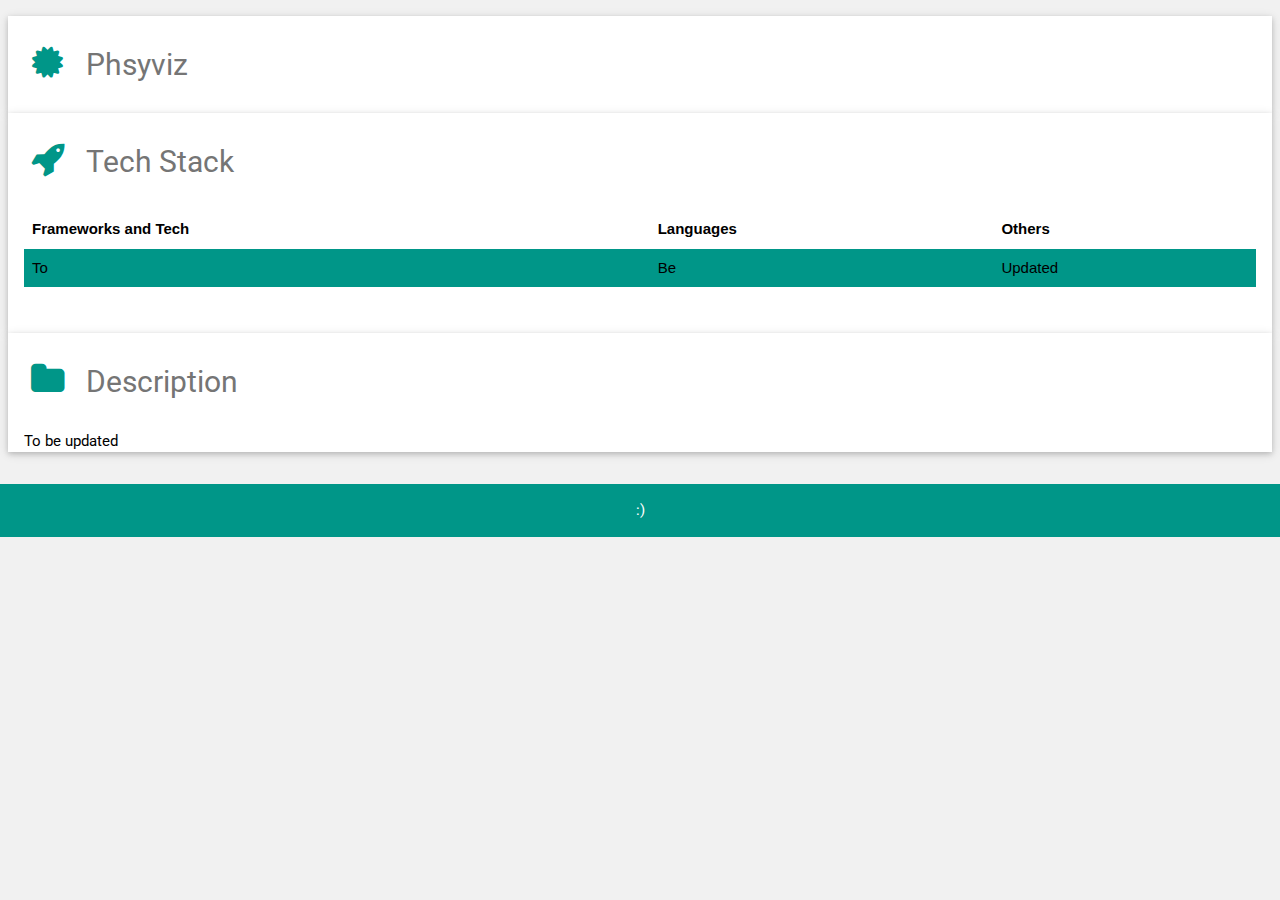
<file: Projects/phsyviz.html>
<!DOCTYPE html>
<html>
<title>Jaskirat's</title>
<meta charset="UTF-8">
<meta name="viewport" content="width=device-width, initial-scale=1">
<link rel="stylesheet" href="https://www.w3schools.com/w3css/4/w3.css">
<link rel='stylesheet' href='https://fonts.googleapis.com/css?family=Roboto'>
<link rel="stylesheet" href="https://cdnjs.cloudflare.com/ajax/libs/font-awesome/4.7.0/css/font-awesome.min.css">
<style>
html,body,h1,h2,h3,h4,h5,h6 {font-family: "Roboto", sans-serif}

table {
  font-family: arial, sans-serif;
  border-collapse: collapse;
  width: 100%;
}

td, th {
  border: 0px solid #dddddd;
  text-align: left;
  padding: 8px;
}

tr:nth-child(even) {
  background-color: #009688;
}
</style>
<body class="w3-light-grey">

<!-- Page Container -->
<div class="w3-content w3-margin-top" style="max-width:1400px;">

  <!-- The Grid -->
  <div class="w3-row-padding">

    <!-- Right Column -->
    <div>
      
      <div class="w3-container w3-card w3-white">
        <h2 class="w3-text-grey w3-padding-16"><i class="fa fa-certificate fa-fw w3-margin-right w3-xxlarge w3-text-teal"></i>Phsyviz</h2>
      </div>
      <div class="w3-container w3-card w3-white">
        <h2 class="w3-text-grey w3-padding-16"><i class="fa fa-rocket fa-fw w3-margin-right w3-xxlarge w3-text-teal"></i>Tech Stack</h2>  
        <table>
          <tr>
            <th>Frameworks and Tech</th>
            <th>Languages</th>
            <th>Others</th>
            <tr> <td>To</td> <td>Be</td> <td>Updated</td> </tr>
          </tr><!--
          <tr> <td>React</td> <td>Java</td> <td>Tri-Lingual</td> </tr>
          <tr> <td>Express.js</td> <td>JavaScript</td> <td>Customer Service</td> </tr>
          <tr> <td>Node.js</td> <td>C++</td> <td> Asana</td> </tr>
          <tr> <td>Git / Github</td> <td>C</td> <td>Agile Process</td> </tr>
          <tr> <td>AWS / Azure</td> <td>Verilog</td> <td>Human Factor Mitigation</td> </tr>
          <tr> <td>Quartus / ModelSim</td> <td>System Verilog</td> <td> HTML </td></tr>
          <tr> <td>Android Studio</td> <td>R</td> <td>CSS</td> </tr>  -->      
        </table>
        <br><br>
      </div>
      
      <div class="w3-container w3-card w3-white w3-margin-bottom">
        <h2 class="w3-text-grey w3-padding-16"><i class="fa fa-folder fa-fw w3-margin-right w3-xxlarge w3-text-teal"></i>Description</h2>
             To be updated
      </div>

    <!-- End Right Column -->
    </div>
  
    
  <!-- End Grid -->
  </div>
  
  <!-- End Page Container -->
</div>

<footer class="w3-container w3-teal w3-center w3-margin-top">
  <p>:)</p>
</footer>

</body>
</html>
</file>
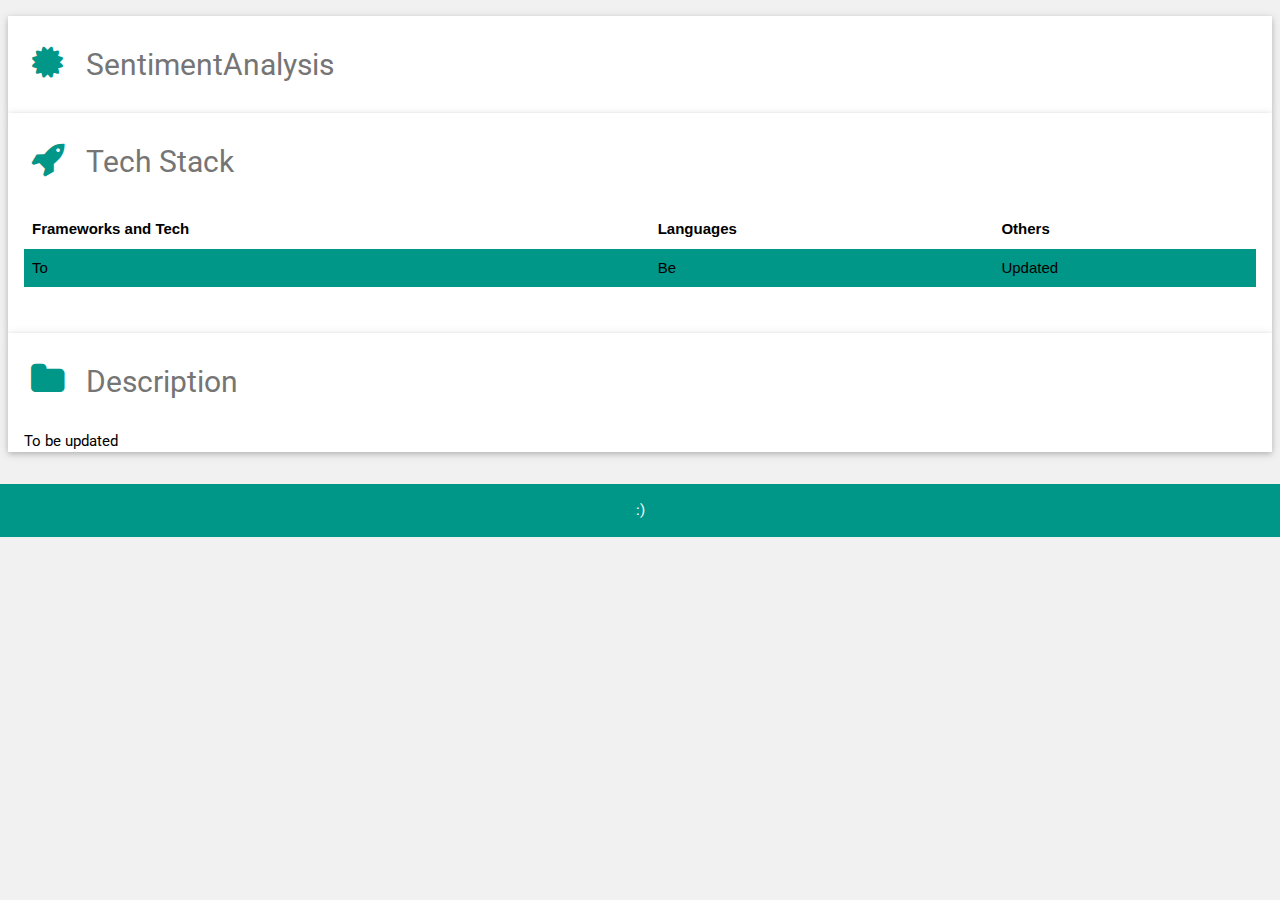
<file: Projects/SentimentAnalysis.html>
<!DOCTYPE html>
<html>
<title>Jaskirat's</title>
<meta charset="UTF-8">
<meta name="viewport" content="width=device-width, initial-scale=1">
<link rel="stylesheet" href="https://www.w3schools.com/w3css/4/w3.css">
<link rel='stylesheet' href='https://fonts.googleapis.com/css?family=Roboto'>
<link rel="stylesheet" href="https://cdnjs.cloudflare.com/ajax/libs/font-awesome/4.7.0/css/font-awesome.min.css">
<style>
html,body,h1,h2,h3,h4,h5,h6 {font-family: "Roboto", sans-serif}

table {
  font-family: arial, sans-serif;
  border-collapse: collapse;
  width: 100%;
}

td, th {
  border: 0px solid #dddddd;
  text-align: left;
  padding: 8px;
}

tr:nth-child(even) {
  background-color: #009688;
}
</style>
<body class="w3-light-grey">

<!-- Page Container -->
<div class="w3-content w3-margin-top" style="max-width:1400px;">

  <!-- The Grid -->
  <div class="w3-row-padding">

    <!-- Right Column -->
    <div>
      
      <div class="w3-container w3-card w3-white">
        <h2 class="w3-text-grey w3-padding-16"><i class="fa fa-certificate fa-fw w3-margin-right w3-xxlarge w3-text-teal"></i>SentimentAnalysis</h2>
      </div>
      <div class="w3-container w3-card w3-white">
        <h2 class="w3-text-grey w3-padding-16"><i class="fa fa-rocket fa-fw w3-margin-right w3-xxlarge w3-text-teal"></i>Tech Stack</h2>  
        <table>
          <tr>
            <th>Frameworks and Tech</th>
            <th>Languages</th>
            <th>Others</th>
            <tr> <td>To</td> <td>Be</td> <td>Updated</td> </tr>
          </tr><!--
          <tr> <td>React</td> <td>Java</td> <td>Tri-Lingual</td> </tr>
          <tr> <td>Express.js</td> <td>JavaScript</td> <td>Customer Service</td> </tr>
          <tr> <td>Node.js</td> <td>C++</td> <td> Asana</td> </tr>
          <tr> <td>Git / Github</td> <td>C</td> <td>Agile Process</td> </tr>
          <tr> <td>AWS / Azure</td> <td>Verilog</td> <td>Human Factor Mitigation</td> </tr>
          <tr> <td>Quartus / ModelSim</td> <td>System Verilog</td> <td> HTML </td></tr>
          <tr> <td>Android Studio</td> <td>R</td> <td>CSS</td> </tr>  -->      
        </table>
        <br><br>
      </div>
      
      <div class="w3-container w3-card w3-white w3-margin-bottom">
        <h2 class="w3-text-grey w3-padding-16"><i class="fa fa-folder fa-fw w3-margin-right w3-xxlarge w3-text-teal"></i>Description</h2>
             To be updated
      </div>

    <!-- End Right Column -->
    </div>
  
    
  <!-- End Grid -->
  </div>
  
  <!-- End Page Container -->
</div>

<footer class="w3-container w3-teal w3-center w3-margin-top">
  <p>:)</p>
</footer>

</body>
</html>
</file>
